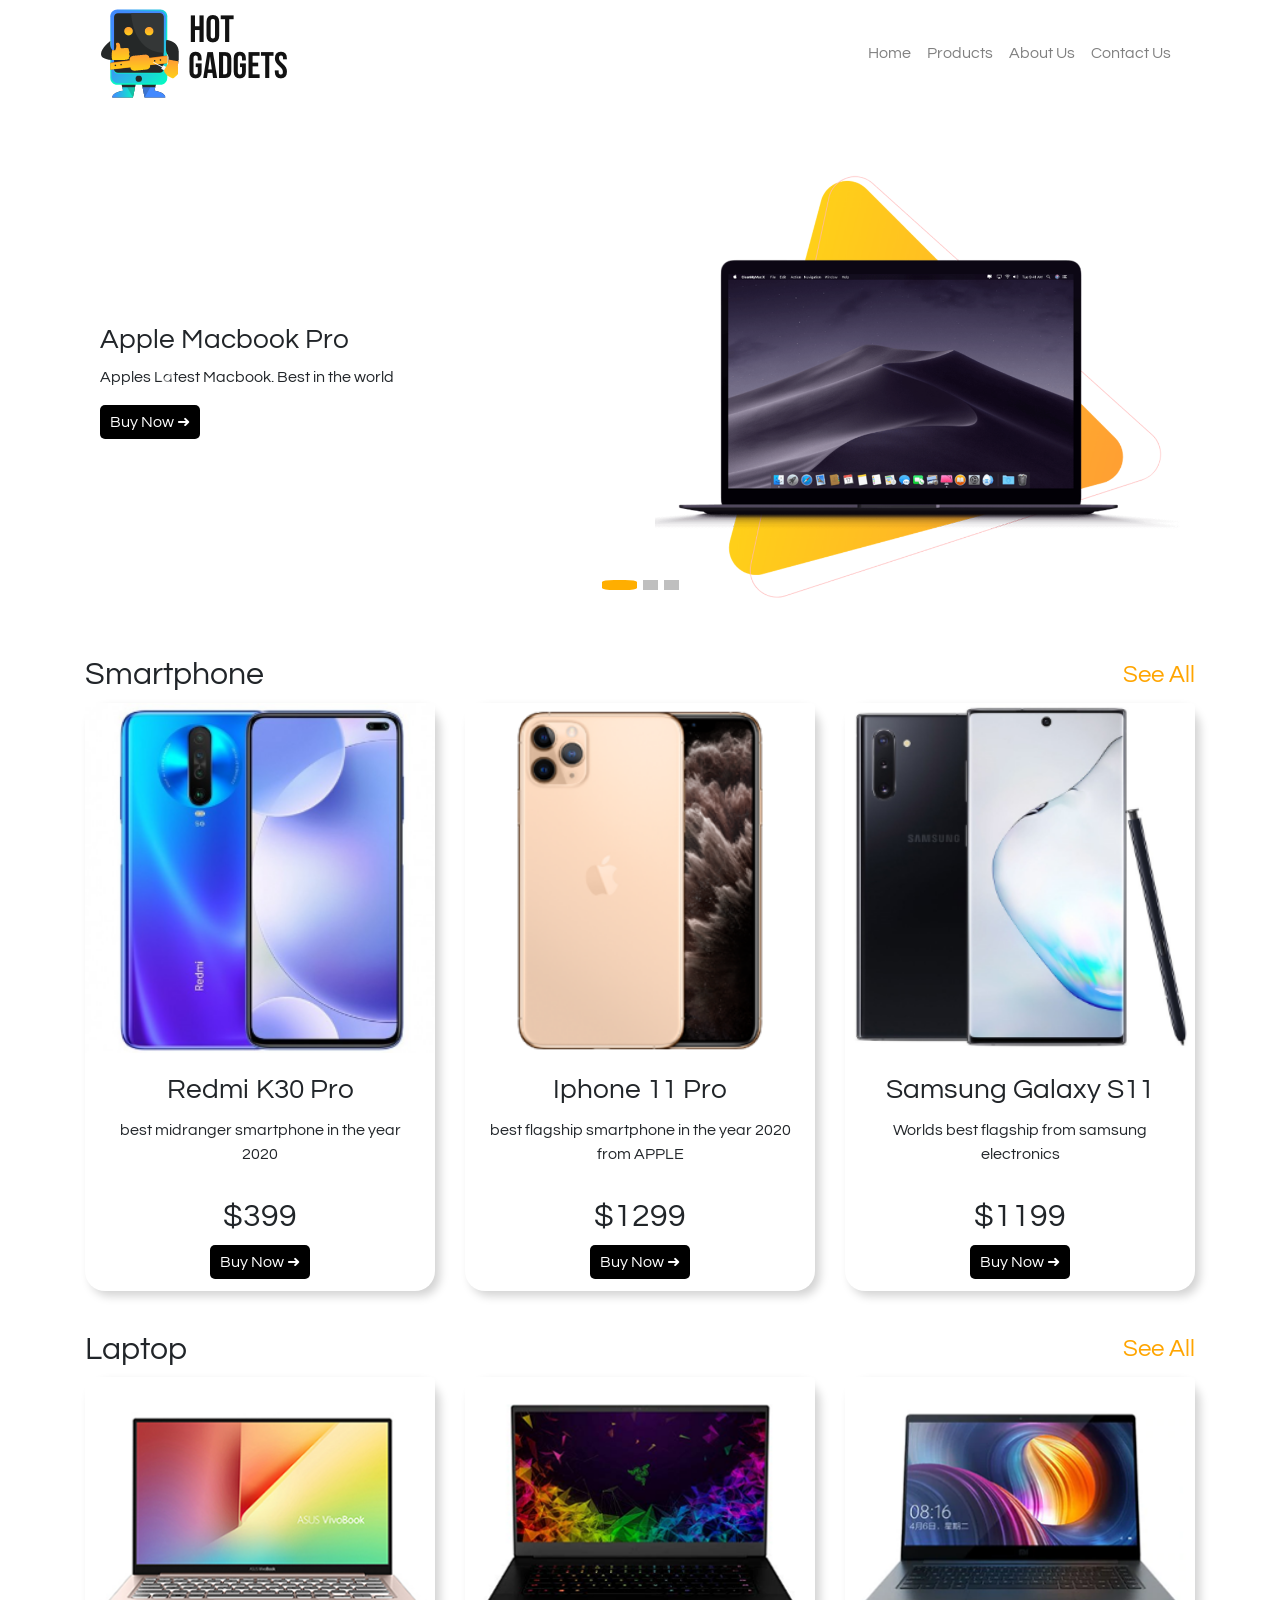
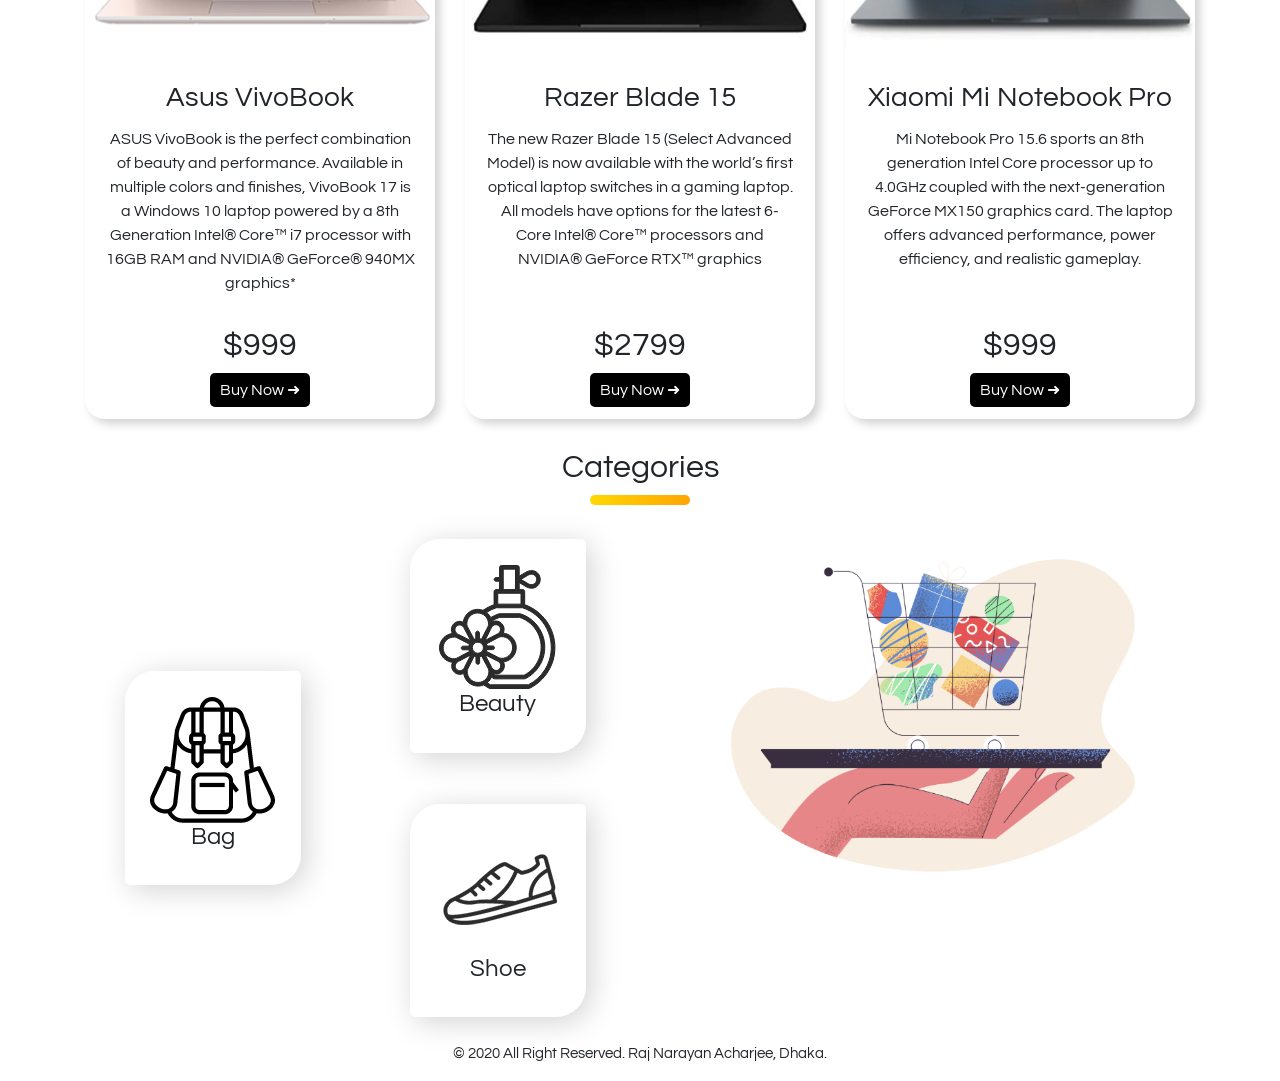
<file: index.html>
<!DOCTYPE html>
<html lang="en">
<head>
    <meta charset="UTF-8">
    <meta name="viewport" content="width=device-width, initial-scale=1.0">
    <title>Hot-Gadgets</title>
    <link rel="stylesheet" href="https://stackpath.bootstrapcdn.com/bootstrap/4.4.1/css/bootstrap.min.css" integrity="sha384-Vkoo8x4CGsO3+Hhxv8T/Q5PaXtkKtu6ug5TOeNV6gBiFeWPGFN9MuhOf23Q9Ifjh" crossorigin="anonymous">
    <link rel="stylesheet" href="https://maxcdn.bootstrapcdn.com/bootstrap/4.4.1/css/bootstrap.min.css">
    <link rel="stylesheet" href="style.css">
    <link href="https://fonts.googleapis.com/css?family=Questrial&display=swap" rel="stylesheet">
</head>
<body>
    
    <div class="container">
      <nav class="navbar navbar-expand-md navbar-light ">
        <img src="images/logo.png" alt="hot-gadgets">
        
        <button class="navbar-toggler" type="button" data-toggle="collapse" data-target="#collapsibleNavbar">
          <span class="navbar-toggler-icon"></span>
        </button>
        
          <div class="collapse navbar-collapse d-flex justify-content-end " id="collapsibleNavbar">
            <ul class="navbar-nav">
              <li class="nav-item d-flex justify-content-center">
                <a class="nav-link" href="#">Home</a>
              </li>
              <li class="nav-item">
                <a class="nav-link" href="#">Products</a>
              </li>
              <li class="nav-item">
                <a class="nav-link" href="#">About Us</a>
              </li>    
              <li class="nav-item">
                <a class="nav-link" href="#">Contact Us</a>
              </li> 
            </ul>
          
        </div> 
      </nav>  
      
    </div>

    <div class="container section">
        <div id="carouselExampleIndicators" class="carousel slide" data-ride="carousel">
            <ol class="carousel-indicators">
              <li data-target="#carouselExampleIndicators" data-slide-to="0" class="active"></li>
              <li data-target="#carouselExampleIndicators" data-slide-to="1"></li>
              <li data-target="#carouselExampleIndicators" data-slide-to="2"></li>
            </ol>
            <div class="carousel-inner">
                <div class="carousel-item active">
                    <div class="d-flex justify-content-center align-items-center">
                        <div class="col-md-6 banner-text ">
                            <h3>Apple Macbook Pro</h3>
                            <p>Apples Latest Macbook. Best in the world</p>
                            <button class="buy-now-button">Buy Now ➜</button>

                        </div>
                        <div class=" col-md-6 banner-image">
                            <img src="images/banner-products/product-1.png" class="d-block w-100" alt="...">
                        </div>
                    </div>
                </div>
                <div class="carousel-item">
                  <div class="d-flex justify-content-center align-items-center">
                    <div class="col-md-6 banner-text ">
                        <h3>BOSE Soundlink Mini</h3>
                        <p>Lorem ipsum dolor, sit amet consectetur adipisicing elit. Veniam beatae perferendis necess. </p>
                        <button class="buy-now-button">Buy Now ➜</button>

                    </div>
                    <div class=" col-md-6 banner-image">
                        <img src="images/banner-products/slider-1.png" class="d-block w-100" alt="...">
                    </div>
                </div>
                </div>
                <div class="carousel-item">
                  <div class="d-flex justify-content-center align-items-center">
                    <div class="col-md-6 banner-text ">
                        <h3>JBL Sound Cloud Pro</h3>
                        <p>Lorem ipsum dolor, sit amet consectetur adipisicing elit. Veniam beatae perferendis necess. </p>
                        <button class="buy-now-button">Buy Now ➜</button>

                    </div>
                    <div class=" col-md-6 banner-image">
                        <img src="images/banner-products/slider-3.png" class="d-block w-100" alt="...">
                    </div>
                </div>
                </div>
            </div>
            <a class="carousel-control-prev" href="#carouselExampleIndicators" role="button" data-slide="prev">
              <span class="carousel-control-prev-icon" aria-hidden="true"></span>
              <span class="sr-only">Previous</span>
            </a>
            <a class="carousel-control-next" href="#carouselExampleIndicators" role="button" data-slide="next">
              <span class="carousel-control-next-icon" aria-hidden="true"></span>
              <span class="sr-only">Next</span>
            </a>
          </div>
    </div>


    <div class="container section">
      <div class="d-flex justify-content-between align-items-center">
        <h2 >Smartphone</h2>
      <h4 id=see-all>See All</h4>
      </div>
      <div class="card-deck ">
        <div class="card d-flex align-items-center">
          <img src="images/phone/phone-1.png" class="card-img-top" alt="...">
          <div class="card-body ">
            <h3 class="card-title">Redmi K30 Pro</h3>
            <p class="card-text">best midranger smartphone in the year 2020</p>
          </div>
          <div class="card-footer">
            <h2>$399</h2>
            <button class="buy-now-button">Buy Now ➜</button>
          </div>
        </div>
        <div class="card d-flex align-items-center">
          <img src="images/phone/phone-2.png" class="card-img-top" alt="...">
          <div class="card-body ">
            <h3 class="card-title">Iphone 11 Pro</h3>
            <p class="card-text">best flagship  smartphone in the year 2020 from APPLE</p>
          </div>
          <div class="card-footer">
            <h2>$1299</h2>
            <button class="buy-now-button">Buy Now ➜</button>
          </div>
        </div>
        <div class="card d-flex align-items-center">
          <img src="images/phone/phone-3.png" class="card-img-top" alt="...">
          <div class="card-body ">
            <h3 class="card-title">Samsung Galaxy S11</h3>
            <p class="card-text">Worlds best flagship from samsung electronics</p>
          </div>
          <div class="card-footer">
            <h2>$1199</h2>
            <button class="buy-now-button">Buy Now ➜</button>
          </div>
        </div>
      </div>

    </div>

    <div class="container section">
      <div class="d-flex justify-content-between align-items-center">
        <h2 >Laptop</h2>
      <h4 id=see-all>See All</h4>
      </div>
      <div class="card-deck ">
        <div class="card d-flex align-items-center">
          <img src="images/laptop/product-1.png" class="card-img-top" alt="...">
          <div class="card-body ">
            <h3 class="card-title">Asus VivoBook</h3>
            <p class="card-text">ASUS VivoBook is the perfect combination of beauty and performance. Available in multiple colors and finishes, VivoBook 17 is a Windows 10 laptop powered by a 8th Generation Intel® Core™ i7 processor with 16GB RAM and NVIDIA® GeForce® 940MX graphics*</p>
          </div>
          <div class="card-footer">
            <h2>$999</h2>
            <button class="buy-now-button">Buy Now ➜</button>
          </div>
        </div>
        <div class="card d-flex align-items-center">
          <img src="images/laptop/product-2.png" class="card-img-top" alt="...">
          <div class="card-body ">
            <h3 class="card-title">Razer Blade 15</h3>
            <p class="card-text">The new Razer Blade 15 (Select Advanced Model) is now available with the world’s first optical laptop switches in a gaming laptop. All models have options for the latest 6-Core Intel® Core™ processors and NVIDIA® GeForce RTX™ graphics</p>
          </div>
          <div class="card-footer">
            <h2>$2799</h2>
            <button class="buy-now-button">Buy Now ➜</button>
          </div>
        </div>
        <div class="card d-flex align-items-center">
          <img src="images/laptop/product-3.png" class="card-img-top" alt="...">
          <div class="card-body ">
            <h3 class="card-title">Xiaomi Mi Notebook Pro</h3>
            <p class="card-text">Mi Notebook Pro 15.6 sports an 8th generation Intel Core processor up to 4.0GHz coupled with the next-generation GeForce MX150 graphics card. The laptop offers advanced performance, power efficiency, and realistic gameplay.</p>
          </div>
          <div class="card-footer">
            <h2>$999</h2>
            <button class="buy-now-button">Buy Now ➜</button>
          </div>
        </div>
      </div>

    </div>


    <div class="container">
      
            <h2 class="categories">Categories</h2>
          
            <div class="d-flex justify-content-center">
              <h6 class="Categories-underline"> </h6>
            </div>
          
      <div class="row">
        <div class="col-md-3 d-flex flex-column align-items-center justify-content-center">
          
            <div class="category-box ">
              <img  src="images/Categories/bag.png" alt="">
            <h4>Bag</h4>
            </div>
          

        </div>
        <div class="col-md-3 d-flex flex-column align-items-center justify-content-center ">
          
            <div class="category-box ">
              <img  src="images/Categories/perfume.png" alt="">
              <h4>Beauty</h4>
            </div>
            <div class="category-box ">
              <img  src="images/Categories/shoe.png" alt="">
              <h4>Shoe</h4>
            </div>
          
         
        </div>
        
        <div class="col-md-6  pale-order">
          <div>
            <img class="img-responsive" width="100%" src="images/Categories/pale-order.png" alt="">
          </div>
        </div>
      </div>

    </div>

    <footer>
      <p>© 2020 All Right Reserved. Raj Narayan Acharjee, Dhaka.  </p>
    </footer>

    <script src="https://code.jquery.com/jquery-3.4.1.slim.min.js" integrity="sha384-J6qa4849blE2+poT4WnyKhv5vZF5SrPo0iEjwBvKU7imGFAV0wwj1yYfoRSJoZ+n" crossorigin="anonymous"></script>
<script src="https://cdn.jsdelivr.net/npm/popper.js@1.16.0/dist/umd/popper.min.js" integrity="sha384-Q6E9RHvbIyZFJoft+2mJbHaEWldlvI9IOYy5n3zV9zzTtmI3UksdQRVvoxMfooAo" crossorigin="anonymous"></script>
<script src="https://stackpath.bootstrapcdn.com/bootstrap/4.4.1/js/bootstrap.min.js" integrity="sha384-wfSDF2E50Y2D1uUdj0O3uMBJnjuUD4Ih7YwaYd1iqfktj0Uod8GCExl3Og8ifwB6" crossorigin="anonymous"></script>
<!-- jQuery library -->
<script src="https://ajax.googleapis.com/ajax/libs/jquery/3.4.1/jquery.min.js"></script>

<!-- Popper JS -->
<script src="https://cdnjs.cloudflare.com/ajax/libs/popper.js/1.16.0/umd/popper.min.js"></script>

<!-- Latest compiled JavaScript -->
<script src="https://maxcdn.bootstrapcdn.com/bootstrap/4.4.1/js/bootstrap.min.js"></script>
</body>
</html>
</file>
<file: style.css>
body{
    font-family: 'Questrial', sans-serif ;
}
.buy-now-button{
    background-color: black;
    color: white;
    border: none;
    border-radius: 5px;
    padding: 5px 10px;
}
.carousel-indicators li.active{
    
    background-color: rgb(255, 174, 0);
    height: 10px;
    width: 35px;
    border-radius: 12px;
}
.carousel-indicators li{
    
    background-color:gray;
    height: 10px;
    width: 15px;
    border-radius: 15px;
}
#see-all{
    color: orange;
}
.card-title{
    text-align: center;
}
.card-text:last-child {
    text-align: center;
}
.card-footer:last-child {
    background-color: white;
    border: none;
}
.card-footer h2{
    text-align: center;
}
.card{
    border: none;
    box-shadow: 5px 5px 10px lightgray;
    border-radius: 20px;
}
#navbarNavAltMarkup{
    align-items: flex-end;}
.section{
    margin-top: 40px;
    margin-bottom:30px ;
}
.category-box{
    border: none;
    box-shadow: 5px 5px 30px lightgray;
    padding: 10%;
    margin: 10%;
    border-top-left-radius:30px;
    border-top-right-radius:5px;
    border-bottom-right-radius:30px;
    border-bottom-left-radius:5px;
    
}
.category-box h4{
    text-align: center;
}
.categories{
    text-align: center;
    align-items: center;
}
.Categories-underline{
    background-image: linear-gradient(90deg,gold,orange);
    height: 10px;
    width: 100px;
    border-radius: 12px;
    text-align: center;
    align-items: center;
    
}
footer p{
    text-align: center;
    font-size: 15px;
}
.col-md-3{
    align-items: center;
    
}
</file>
